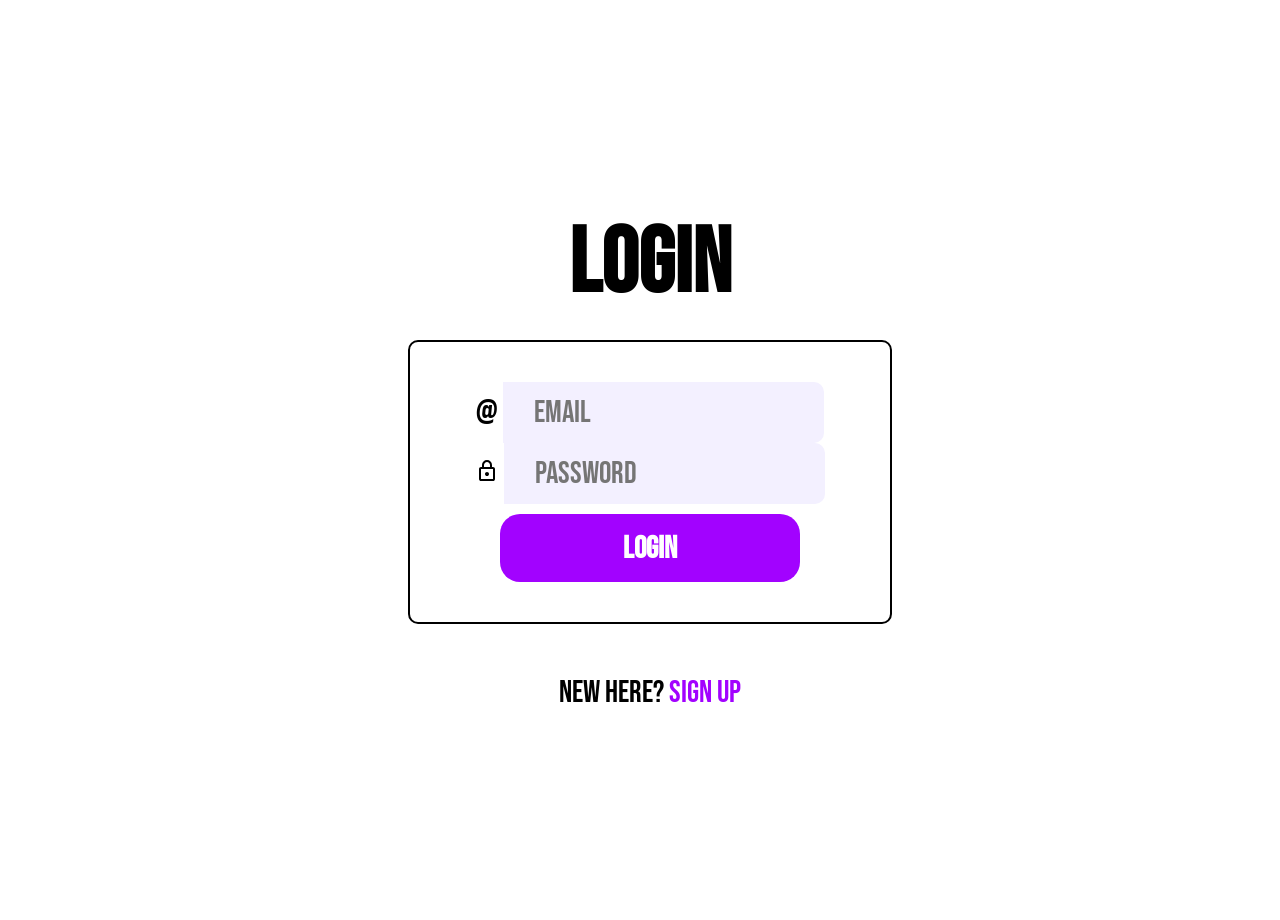
<file: Login.html>
<!DOCTYPE html>
<html lang="en">
<head>
    <meta charset="UTF-8">
    <meta name="viewport" content="width=device-width, initial-scale=1.0">
    <link rel="stylesheet" href="style.css">
    <link rel="icon" type="image/x-icon" href="/images2/Logo.png">
    <script src="script.js" defer></script>
    <title>Login - User</title>
</head>
<body>
    <div class="signin-wrapper">
    <h1>LOGIN</h1>
    <p id="error-msg" class="error-color"></p>
    <form id="form">
    <div class="signin-border">
      <div class="incorrect" id="error">
        <label for="email-input">@</label>
        <input type="email" name="email" id="email-input" placeholder="Email">
      </div>  
      <div class="incorrect" id="error">
         <label for="password-input"><svg xmlns="http://www.w3.org/2000/svg" height="24px" viewBox="0 -960 960 960" width="24px" fill="#000000"><path d="M240-80q-33 0-56.5-23.5T160-160v-400q0-33 23.5-56.5T240-640h40v-80q0-83 58.5-141.5T480-920q83 0 141.5 58.5T680-720v80h40q33 0 56.5 23.5T800-560v400q0 33-23.5 56.5T720-80H240Zm0-80h480v-400H240v400Zm296.5-143.5Q560-327 560-360t-23.5-56.5Q513-440 480-440t-56.5 23.5Q400-393 400-360t23.5 56.5Q447-280 480-280t56.5-23.5ZM360-640h240v-80q0-50-35-85t-85-35q-50 0-85 35t-35 85v80ZM240-160v-400 400Z"/></svg></label>
         <input type="password" name="password" id="password-input" placeholder="Password">
      </div>
      <button type="submit">Login</button>
      </div>
      
    </form>
    <p>New here?<a href="Signup.html"> Sign up</a></p>
    </div>
</div>
</body>
</html>
</file>
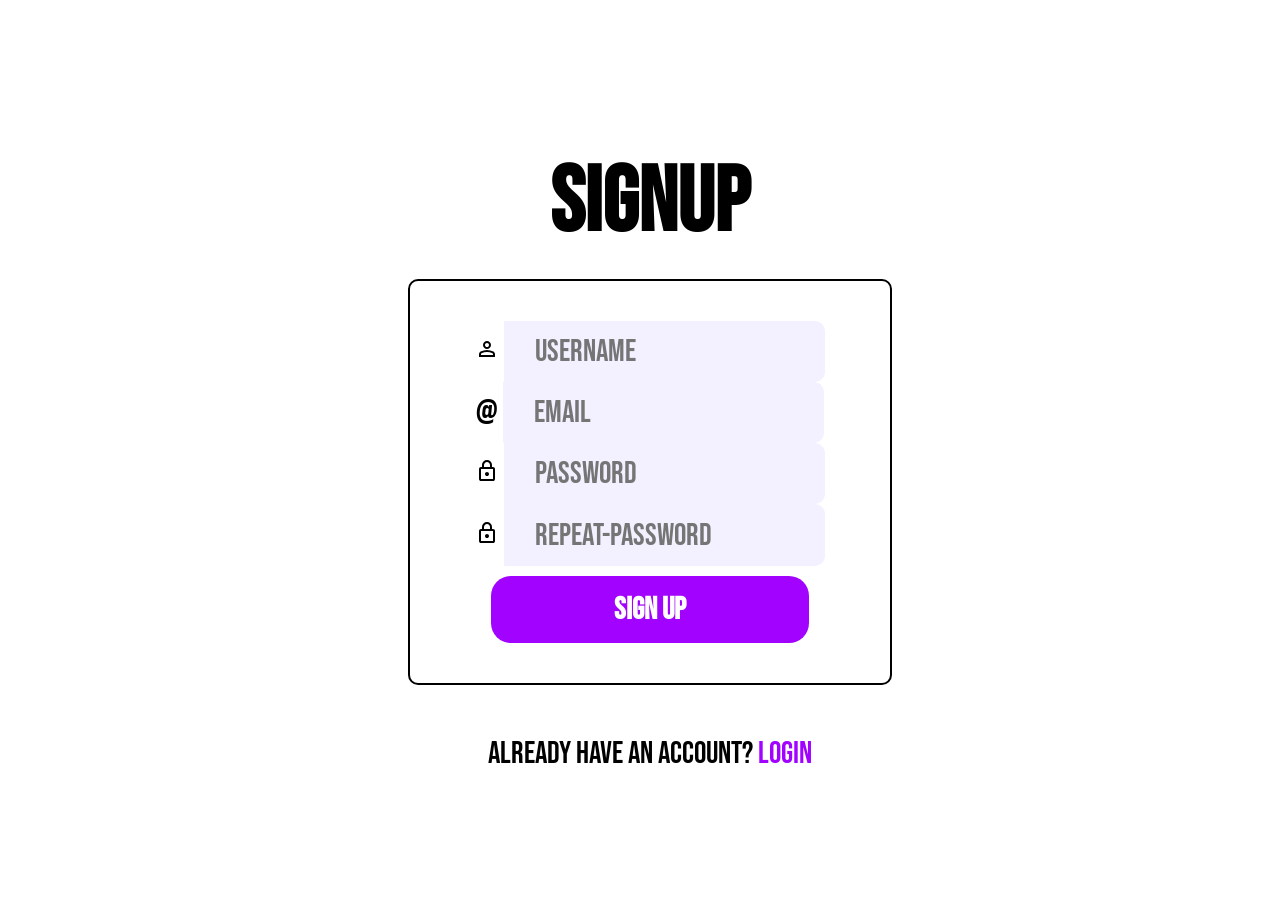
<file: Signup.html>
<!DOCTYPE html>
<html lang="en">
<head>
    <meta charset="UTF-8">
    <meta name="viewport" content="width=device-width, initial-scale=1.0">
    <title>Sign in - User</title>
    <link rel="stylesheet" href="style.css">
    <link rel="icon" type="image/x-icon" href="/images2/Logo.png">
    <script src="script.js" defer></script>
</head>
<body>
<div class="signin-wrapper">
  <div class="background-section"></div>
    <h1>SIGNUP</h1>
    <p id="error-msg" class="error-color"> </p>
    <form  id="form">
    
    <div class="signin-border">
      <div class="incorrect" id="error">
            <label for="username-input"><svg xmlns="http://www.w3.org/2000/svg" height="24px" viewBox="0 -960 960 960" width="24px" fill="#000000"><path d="M367-527q-47-47-47-113t47-113q47-47 113-47t113 47q47 47 47 113t-47 113q-47 47-113 47t-113-47ZM160-160v-112q0-34 17.5-62.5T224-378q62-31 126-46.5T480-440q66 0 130 15.5T736-378q29 15 46.5 43.5T800-272v112H160Zm80-80h480v-32q0-11-5.5-20T700-306q-54-27-109-40.5T480-360q-56 0-111 13.5T260-306q-9 5-14.5 14t-5.5 20v32Zm296.5-343.5Q560-607 560-640t-23.5-56.5Q513-720 480-720t-56.5 23.5Q400-673 400-640t23.5 56.5Q447-560 480-560t56.5-23.5ZM480-640Zm0 400Z"/></svg></label>
           <input type="text" name="username" id="username-input" placeholder="Username">
      </div>
      <div class="incorrect" id="error">
        <label for="email-input">@</label>
        <input type="email" name="email" id="email-input" placeholder="Email">
      </div>  
      <div class="incorrect" id="error">
         <label for="password-input"><svg xmlns="http://www.w3.org/2000/svg" height="24px" viewBox="0 -960 960 960" width="24px" fill="#000000"><path d="M240-80q-33 0-56.5-23.5T160-160v-400q0-33 23.5-56.5T240-640h40v-80q0-83 58.5-141.5T480-920q83 0 141.5 58.5T680-720v80h40q33 0 56.5 23.5T800-560v400q0 33-23.5 56.5T720-80H240Zm0-80h480v-400H240v400Zm296.5-143.5Q560-327 560-360t-23.5-56.5Q513-440 480-440t-56.5 23.5Q400-393 400-360t23.5 56.5Q447-280 480-280t56.5-23.5ZM360-640h240v-80q0-50-35-85t-85-35q-50 0-85 35t-35 85v80ZM240-160v-400 400Z"/></svg></label>
         <input type="password" name="password" id="password-input" placeholder="Password">
      </div>
      <div class="incorrect" id="error">
          <label for="repeat-password-input"><svg xmlns="http://www.w3.org/2000/svg" height="24px" viewBox="0 -960 960 960" width="24px" fill="#000000"><path d="M240-80q-33 0-56.5-23.5T160-160v-400q0-33 23.5-56.5T240-640h40v-80q0-83 58.5-141.5T480-920q83 0 141.5 58.5T680-720v80h40q33 0 56.5 23.5T800-560v400q0 33-23.5 56.5T720-80H240Zm0-80h480v-400H240v400Zm296.5-143.5Q560-327 560-360t-23.5-56.5Q513-440 480-440t-56.5 23.5Q400-393 400-360t23.5 56.5Q447-280 480-280t56.5-23.5ZM360-640h240v-80q0-50-35-85t-85-35q-50 0-85 35t-35 85v80ZM240-160v-400 400Z"/></svg></label>
          <input type="password" name="password" id="repeat-password-input" placeholder="Repeat-Password">
      </div>
      <button type="submit">Sign up</button>
      </div>
      
    </form>
    <p>Already have an account? <a href="Login.html">Login</a></p>
    </div>
</div>
</body>
</html>
</file>
<file: style.css>
@import url('https://fonts.googleapis.com/css2?family=Bebas+Neue&display=swap');
:root{
    --accent-color: #a202ff;
    --base-color: white;
    --text-color:black;
    --input-color:#F3F0FF;
}
*{
    margin: 0;
    padding: 0;
}
html{
    font-family: "Bebas Neue", sans-serif;
    font-size: 23pt;
    color: var(--text-color);
    text-align: center;
}
body{
    min-height: 100vh;
}
/*Sign Up Section*/
.signin-wrapper{
    background-color: var(--base-color);
    height: 100vh;
    width: max(100%, 500px);
    padding: 10px;
    display: flex;
    flex-direction: column;
    align-items: center;
    justify-content: center;
   
}
h1{
    font-size: 3rem;
    font-weight: 900;
    text-transform: uppercase;
}
.signin-border{
    border: 2px solid black;
    padding: 40px;
    border-radius: 10px;
    background-color: var(--base-color);
}
form{
    width: min(400px , 100%);
    margin-top: 20px;
    margin-bottom: 50px;
    display: flex;
    flex-direction: column;
    align-items: center;
    gap: 10px;
    fill: var(--text-color);
    
    
}
form > div{
    width: 100%;
 
}
form input{
    border: solid 2px black;
}

form input{
    box-sizing: border-box;
    flex-grow: 1;
    min-width: 0;
    height: 50px;
    padding: 1em;
    font:inherit;
    border-radius: 0 10px 10px 0;
    border: none;
    background-color: var(--input-color);
    transition: 150ms ease;
}
form input:hover{
    border: 2px solid var(--accent-color);
}
form input:focus{
    outline: none;
    border-color: var(--text-color);
}
form button{
    margin-top: 10px;
    border: none;
    border-radius: 20px;
    padding: .50em 4em;
    background-color: var(--accent-color);
    color: var(--base-color);
    font: inherit;
    font-weight: 600;
    text-transform: uppercase;
    cursor: pointer;
}
form button:hover{
    outline: none;
    background-color: var(--text-color);
}
a{
    text-decoration: none;
    color: var(--accent-color);
}
a:hover{
    text-decoration: underline;
}
@media(max-width:1100px){
    .wrapper{
        width: min(600px,100%);
    }
}

.error-color{
    color: red;
}
</file>
